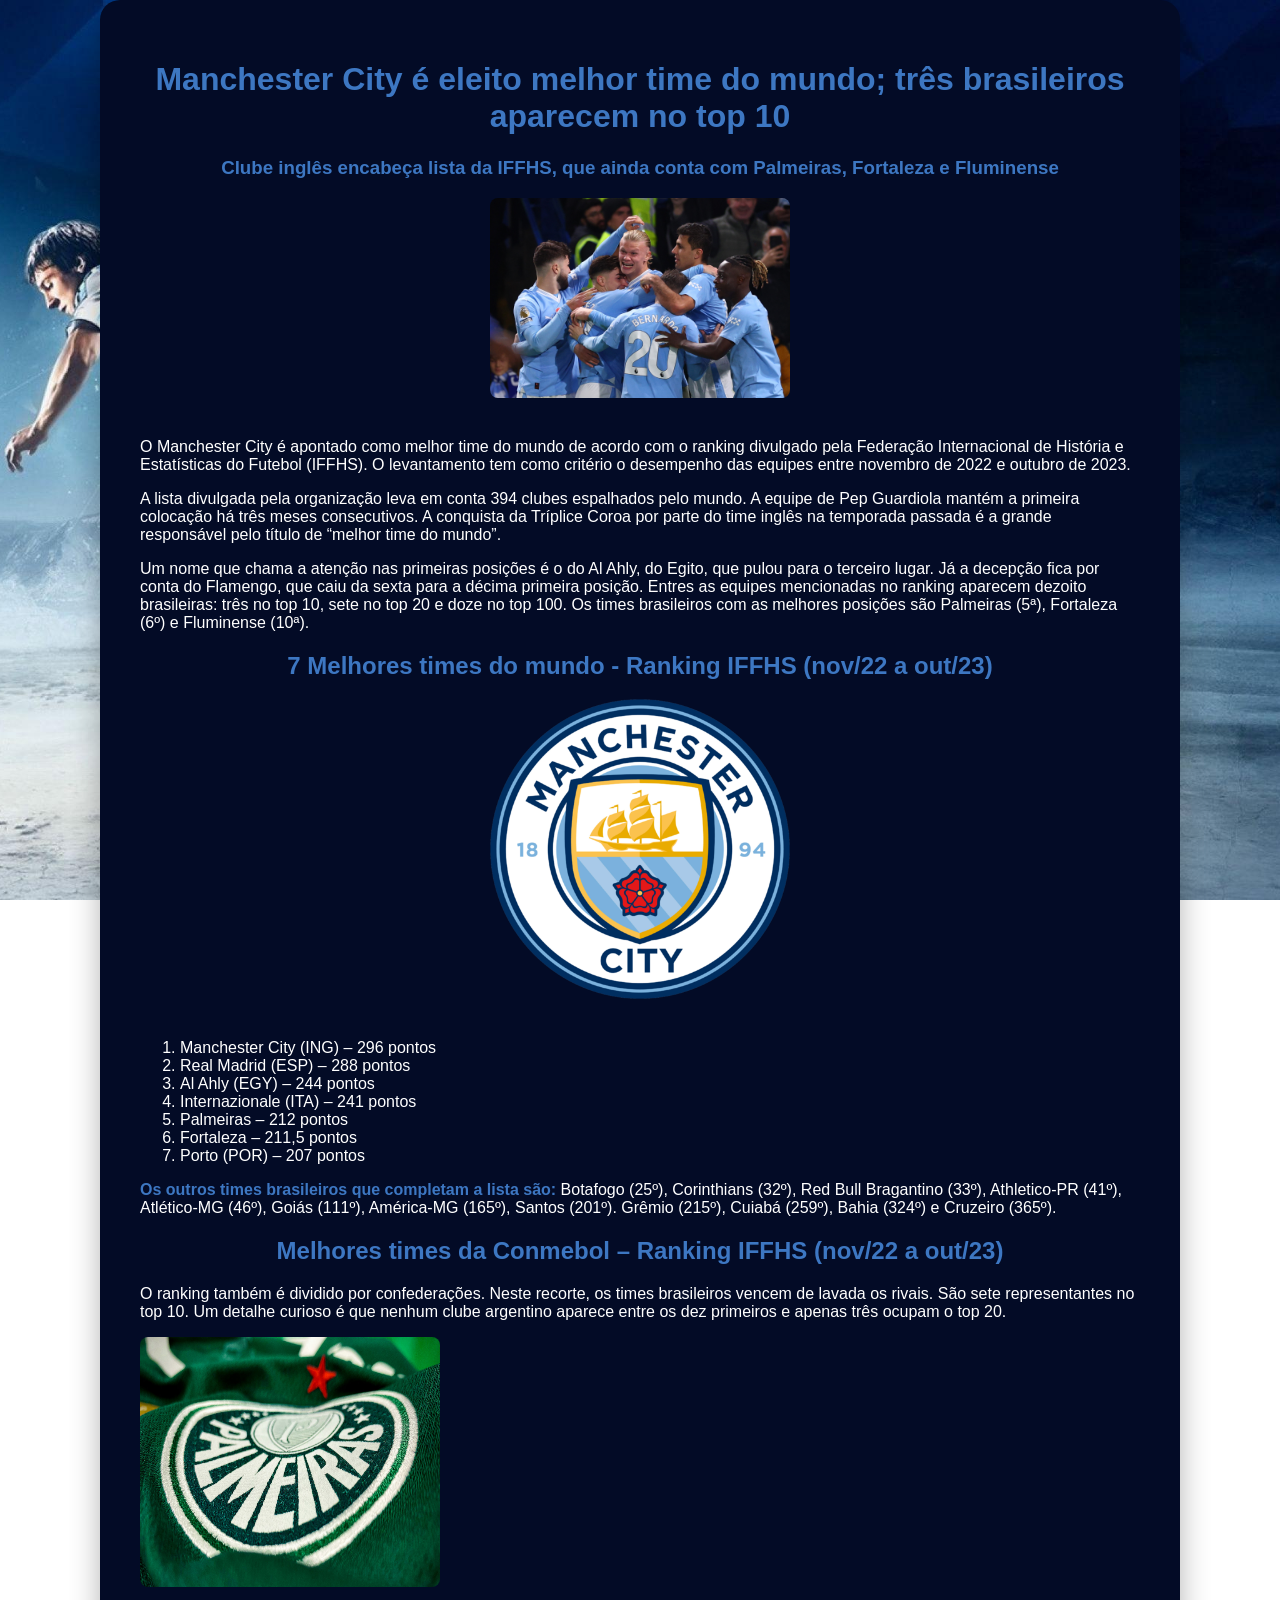
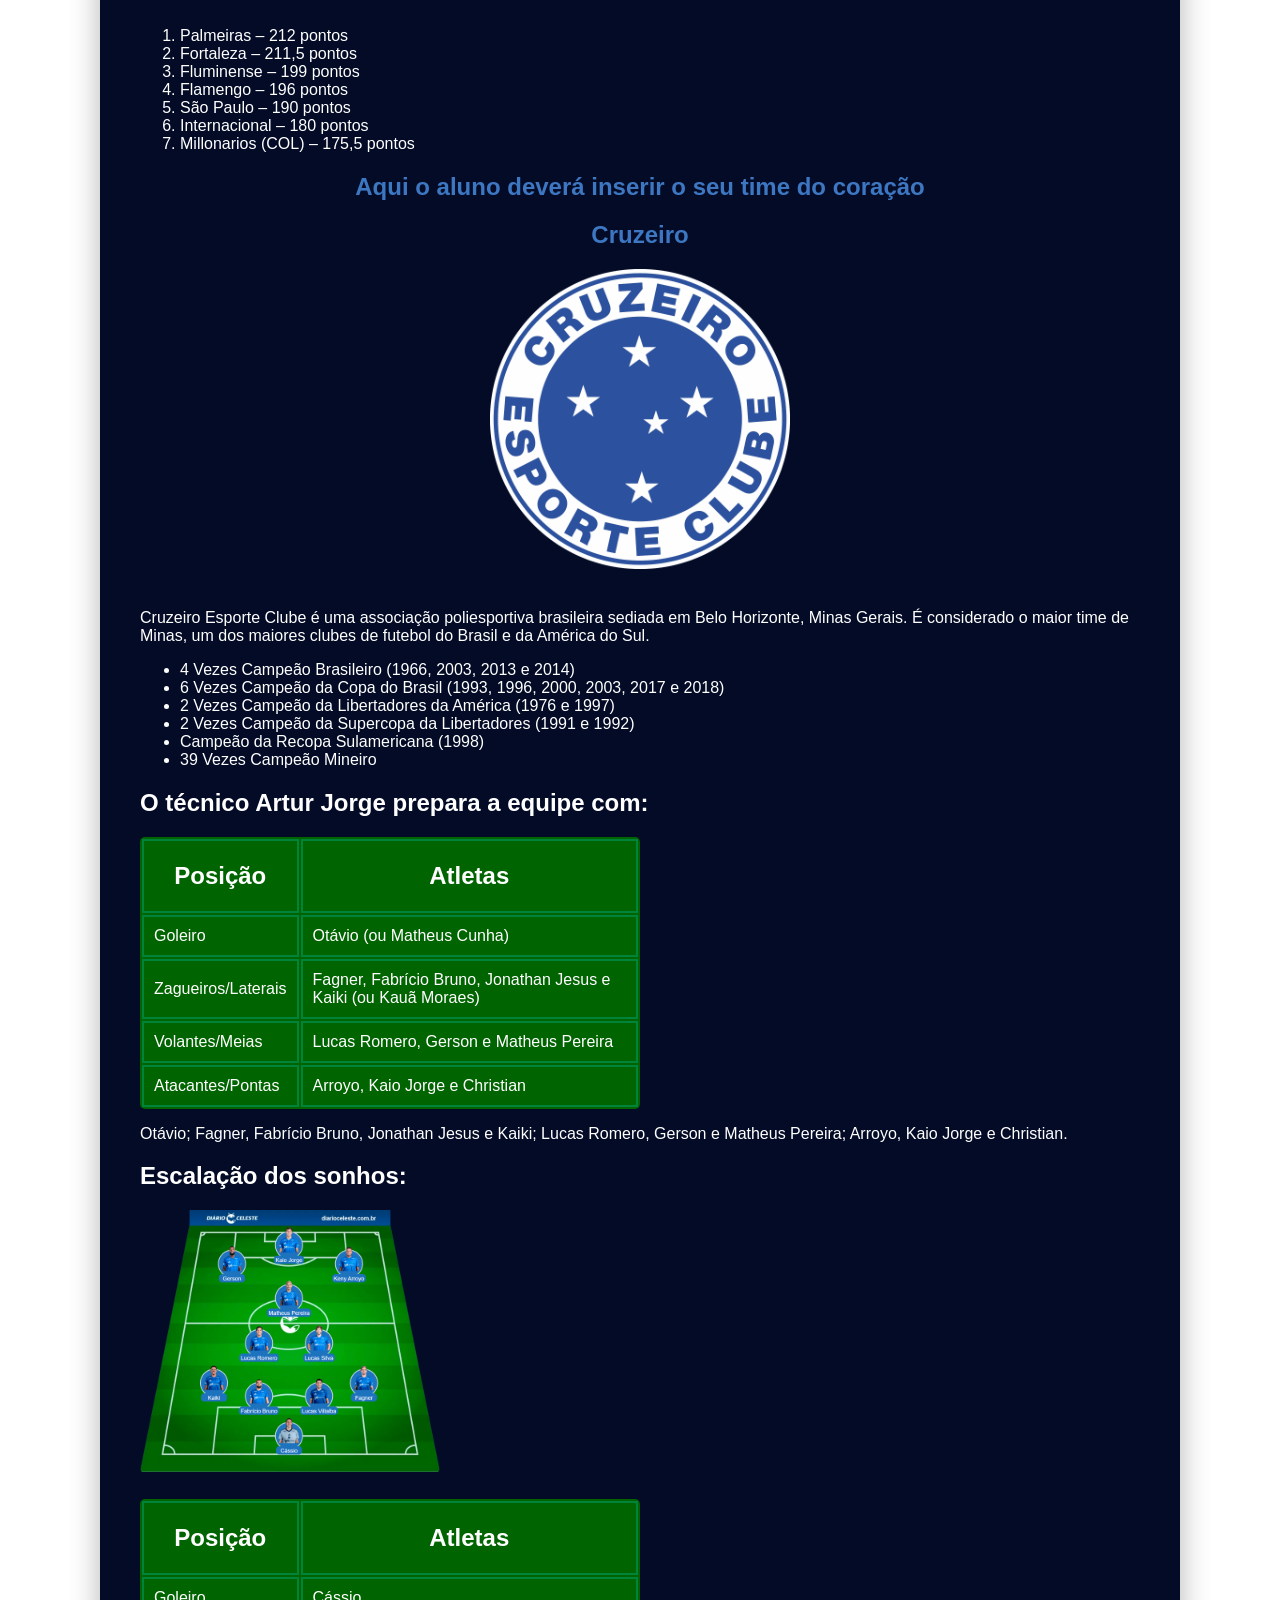
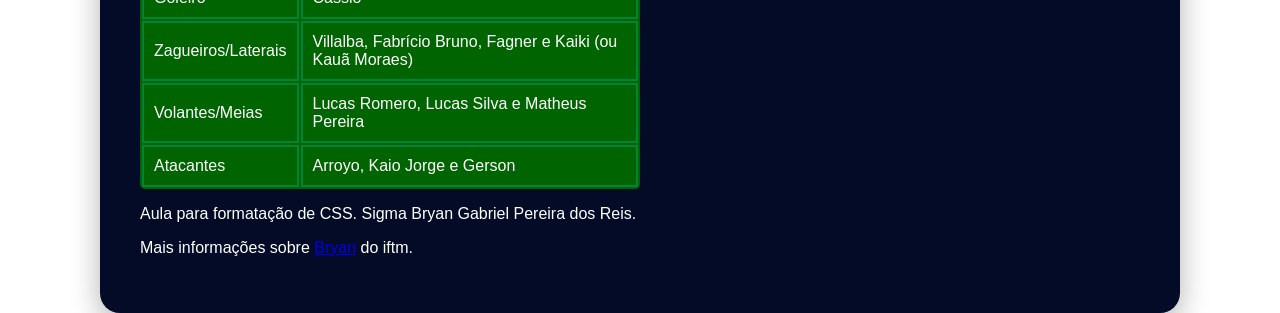
<file: index.html>
<!DOCTYPE html>
<html lang="pt-br">
  <head>
    <meta charset="UTF-8" />
    <meta name="viewport" content="width=device-width, initial-scale=1.0" />
    <link rel="stylesheet" href="estilo.css">
    <title>Ranking Melhores times</title>
    <link rel="icon" type="image/x-icon" href="img/bola-de-futebol (2).png">
  </head>

  <body> 
    <div class="background"> 
      <div class="center "> 
        <div class="title"> <h1>
        Manchester City é eleito melhor time do mundo; três brasileiros aparecem
        no top 10
      </h1> 
      
<h3 >
        Clube inglês encabeça lista da IFFHS, que ainda conta com Palmeiras,
        Fortaleza e Fluminense
      </h3>
    <img src="img/foot.jpg" alt="futebol">
  </div>
       
    <div class="  " class="container">
      
      
      

      
<div class="text"> 
  <p>
        O Manchester City é apontado como melhor time do mundo de acordo com o
        ranking divulgado pela Federação Internacional de História e
        Estatísticas do Futebol (IFFHS). O levantamento tem como critério o
        desempenho das equipes entre novembro de 2022 e outubro de 2023.
      </p>

      <p>
        A lista divulgada pela organização leva em conta 394 clubes espalhados
        pelo mundo. A equipe de Pep Guardiola mantém a primeira colocação há
        três meses consecutivos. A conquista da Tríplice Coroa por parte do time
        inglês na temporada passada é a grande responsável pelo título de
        “melhor time do mundo”.
      </p>

      <p>
        Um nome que chama a atenção nas primeiras posições é o do Al Ahly, do
        Egito, que pulou para o terceiro lugar. Já a decepção fica por conta do
        Flamengo, que caiu da sexta para a décima primeira posição. Entres as
        equipes mencionadas no ranking aparecem dezoito brasileiras: três no top
        10, sete no top 20 e doze no top 100. Os times brasileiros com as
        melhores posições são Palmeiras (5ª), Fortaleza (6º) e Fluminense (10ª).
      </p> 
    </div>
     
    </div>


    <div class="conteudo-lista">
        
        
       
        <div class="title"> <h2>7 Melhores times do mundo - Ranking IFFHS (nov/22 a out/23)</h2> 
          <img src="img/Manchester.png" alt="emblema manchester city">
          
</div>
       <ol>
            <li>Manchester City (ING) – 296 pontos</li>
            <li>Real Madrid (ESP) – 288 pontos</li>
            <li>Al Ahly (EGY) – 244 pontos</li>
            <li>Internazionale (ITA) – 241 pontos</li>
            <li>Palmeiras – 212 pontos</li>
            <li>Fortaleza – 211,5 pontos</li>
            <li>Porto (POR) – 207 pontos</li>
        </ol>
        <p><b>Os outros times brasileiros que completam a lista são:</b> Botafogo (25º), Corinthians (32º), Red Bull Bragantino (33º), Athletico-PR (41º), Atlético-MG (46º), Goiás (111º), América-MG (165º), Santos (201º). Grêmio (215º), Cuiabá (259º), Bahia (324º) e Cruzeiro (365º).</p>
    </div>   
    
    <div class="conteudo-lista">
        <div class="title"><h2>Melhores times da Conmebol – Ranking IFFHS (nov/22 a out/23)</h2></div>
        <p>O ranking também é dividido por confederações. Neste recorte, os times brasileiros vencem de lavada os rivais. São sete representantes no top 10. Um detalhe curioso é que nenhum clube argentino aparece entre os dez primeiros e apenas três ocupam o top 20.</p>
 <img id="pal" src="img/palmeiras.jpg" alt="">
  


       

        <ol>
            <li>Palmeiras – 212 pontos</li>
            <li>Fortaleza – 211,5 pontos</li>
            <li>Fluminense – 199 pontos</li>
            <li>Flamengo – 196 pontos</li>
            <li>São Paulo – 190 pontos</li>
            <li>Internacional – 180 pontos</li>
            <li>Millonarios (COL) – 175,5 pontos</li>
        </ol>

    </div>

    <div class="meu-time">
      
      <div class="title"><h2>Aqui o aluno deverá inserir o seu time do coração</h2>
      <h2>Cruzeiro</h2> <img  src="img/Cruzeiro_Esporte_Clube_(logo).svg.png" alt="cruziro"> </div>
      
             <p>Cruzeiro Esporte Clube é uma associação poliesportiva brasileira sediada em Belo Horizonte, Minas Gerais. É considerado o maior time de Minas, um dos maiores clubes de futebol do Brasil e da América do Sul.</p>
      <ul>
        <li>4 Vezes Campeão Brasileiro (1966, 2003, 2013 e 2014) </li>
        <li>6 Vezes Campeão da Copa do Brasil (1993, 1996, 2000, 2003, 2017 e 2018)</li>
        <li>2 Vezes Campeão da Libertadores da América (1976 e 1997)</li>
        <li>2 Vezes Campeão da Supercopa da Libertadores (1991 e 1992)</li>
        <li>Campeão da Recopa Sulamericana (1998)</li>
        <li>39 Vezes Campeão Mineiro</li>
 </ul>

<h2>O técnico Artur Jorge prepara a equipe com:</h2>
        
        <div class="tabua">
          <table >
   <tr>
        <th><h2>Posição</h2></th>
        <th><h2>Atletas</h2></th>
    </tr>

    <tr>
      <td>Goleiro</td>
      <td>Otávio (ou Matheus Cunha)</td>
    </tr>

    <tr>
      <td>Zagueiros/Laterais</td>
      <td>Fagner, Fabrício Bruno, Jonathan Jesus e Kaiki (ou Kauã Moraes)</td>
    </tr>

    <tr>
      <td>Volantes/Meias</td>
      <td>Lucas Romero, Gerson e Matheus Pereira</td>
    </tr>

    <tr>
     <td>Atacantes/Pontas</td>
     <td>Arroyo, Kaio Jorge e Christian</td>
    </tr>


    </table>
</div>

        <p>Otávio; Fagner, Fabrício Bruno, Jonathan Jesus e Kaiki; Lucas Romero, Gerson e Matheus Pereira; Arroyo, Kaio Jorge e Christian.</p> 
   
      <div><h2>Escalação dos sonhos:</h2>
      <img  src="img/escalador-fc.png" alt="escalaç"></div> 
 <div class="tabua">
          <table >
   <tr>
        <th><h2>Posição</h2></th>
        <th><h2>Atletas</h2></th>
    </tr>

    <tr>
      <td>Goleiro</td>
      <td>Cássio</td>
    </tr>

    <tr>
      <td>Zagueiros/Laterais</td>
      <td>Villalba, Fabrício Bruno, Fagner e Kaiki (ou Kauã Moraes)</td>
    </tr>

    <tr>
      <td>Volantes/Meias</td>
      <td>Lucas Romero, Lucas Silva e Matheus Pereira</td>
    </tr>

    <tr>
     <td>Atacantes</td>
     <td>Arroyo, Kaio Jorge e Gerson</td>
    </tr>


    </table>
    
<p><footer>Aula para formatação de CSS. Sigma Bryan Gabriel Pereira dos Reis.</footer></p>
<p>Mais informações sobre <a href="Bryan.html">Bryan</a> do iftm.</p>

     

    </div></div></div>
   
   


  </body>
</html>
</file>
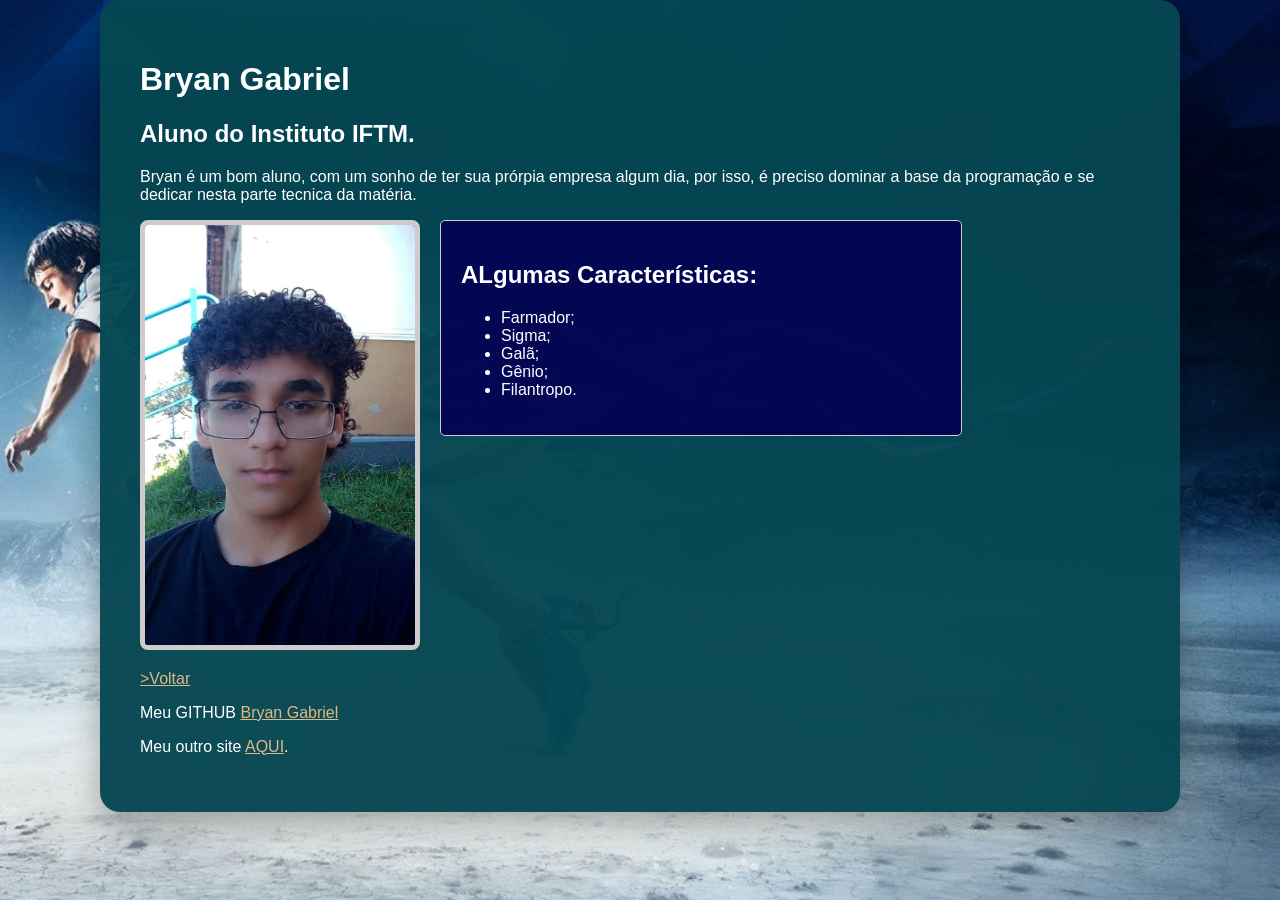
<file: Bryan.html>
<!DOCTYPE html>
<html lang="pt-br">
<head>
    <meta charset="UTF-8">
    <meta name="viewport" content="width=device-width, initial-scale=1.0">
    <title>BRYAN</title>
    <link rel="stylesheet" href="estilo.css">
    <link rel="icon" type="image/x-icon" href="img/bola-de-futebol (2).png">
</head>
<body>
    <div class="background"><div class="fundo"> <h1>Bryan Gabriel</h1>
    <h2>Aluno do Instituto IFTM.</h2>
   <p>Bryan é um bom aluno, com um sonho de ter sua prórpia empresa algum dia, por isso, é preciso dominar a base da programação e se dedicar nesta parte tecnica da matéria.</p>

   <img class="prota" src="img/bryanbryn.jpeg"  alt="Uma imagem do prota farmando muita AURA" >

<div class="list"> 
  
        <h2>ALgumas Características:</h2>
   
        <ul>
            <li>Farmador;</li>
            <li>Sigma;</li>
            <li>Galã;</li>
            <li>Gênio;</li>
            <li>Filantropo.</li>
        </ul>
        
</div>

    <div style=" clear: both;"></div>

    <div class="links">

        <a href="index.html">>Voltar</a>

  <p>Meu GITHUB <a href="https://github.com/bryanreis777">Bryan Gabriel</a></p>

  <p>Meu outro site <a href="https://bryanreis777.github.io/Trabalho-MobShigeo/">AQUI</a>.</p>

</div>
   
</div>
    </div>
    
</body>
</html>
</file>
<file: estilo.css>
body {
  margin: 0;
  background-image: url(img/wp2680735-freestyle-soccer-wallpapers.jpg);
  background-size: cover;
  background-attachment: fixed;
  background-position: center;
  color: white;
  b{
    color: lab(49.07% -0.26 -45.7);
  }
}

.background {
  height: 100%; 
  
  display: flex;
  justify-content: center; 
  align-items: center;
  
}

.center {
  
  background-color: hwb(225 1% 85%);
  padding: 40px;
  border-radius: 20px; /* Bordas um pouco mais arredondadas */
  box-shadow: 0 10px 30px rgba(0, 0, 0, 0.3);
  width: 1000px;
font-family: 'Segoe UI', Tahoma, Geneva, Verdana, sans-serif;
}

img {
  width: 100%;
  max-width: 300px; /* Mas não deixa passar de 300px */
  height: auto;
  border-radius: 8px;
  margin-bottom: 20px;
}
#pal{
    height: 250px;
}
.title{
    text-align: center;
    color: lab(49.07% -0.26 -45.7);
}
.lista{
  float: right;

  
}
.prota{
   float: left;border: 5px solid #ccc; margin-right: 20px; width:270px; height:35 0px;
}
.list{
  float: left; width: 500px; 
 
  width: 48%; background-color: hsla(241, 93%, 17%, 0.938); padding: 20px; border-radius: 5px; border: 1px solid #ccc;

}
.fundo{
   background-color: #064752f6;
  padding: 40px;
  border-radius: 20px; /* Bordas um pouco mais arredondadas */
  box-shadow: 0 10px 30px rgba(0, 0, 0, 0.3);
  width: 1000px;
font-family: 'Segoe UI', Tahoma, Geneva, Verdana, sans-serif;
}
.tabua{
table{
    background-color: #006400;
     width: 50%;
      border-radius: 5px;
       border: 1px #ccc
}
 th{
    border: 2px solid lch(47.41% 55.27 147.27) ;
 } 

 td {
border: 2px solid lch(47.41% 55.27 147.27) ;
padding: 10px;
}
}
.links{
  a{
    color: burlywood;
  }
}
</file>
